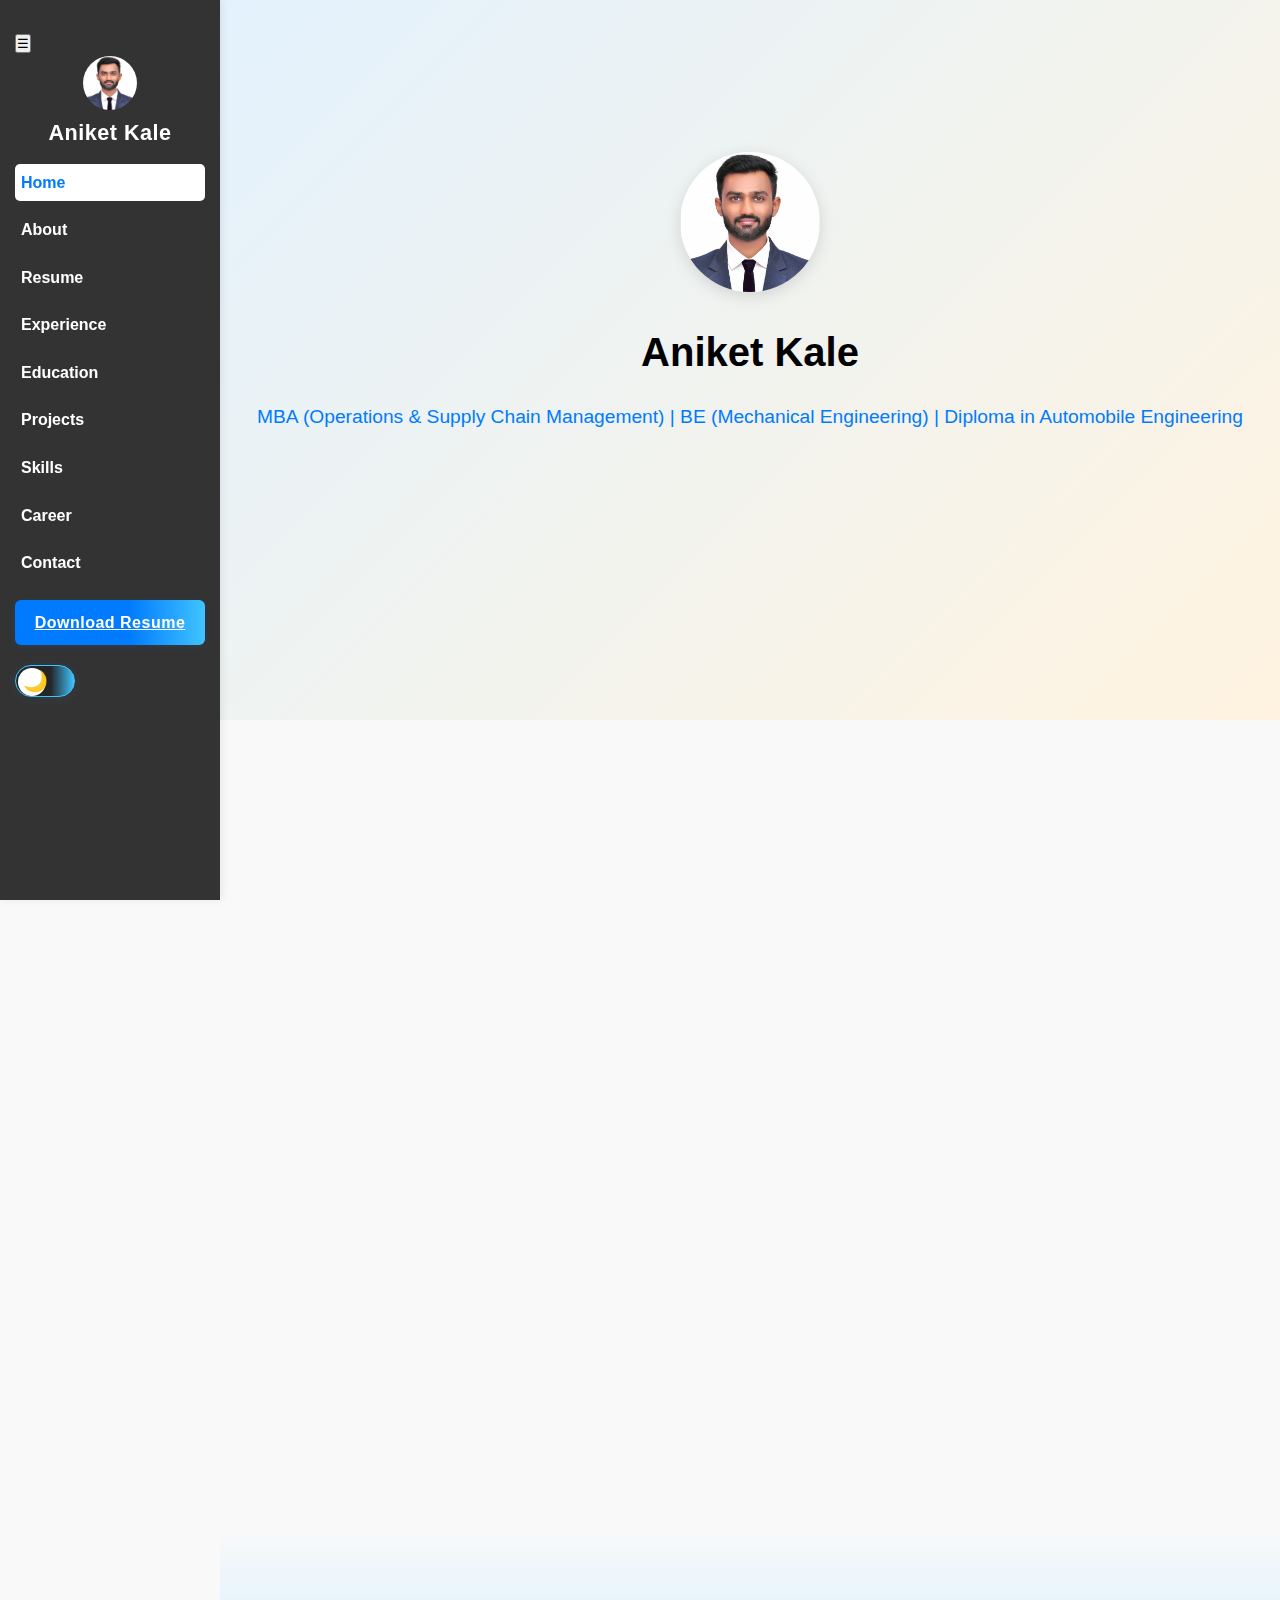
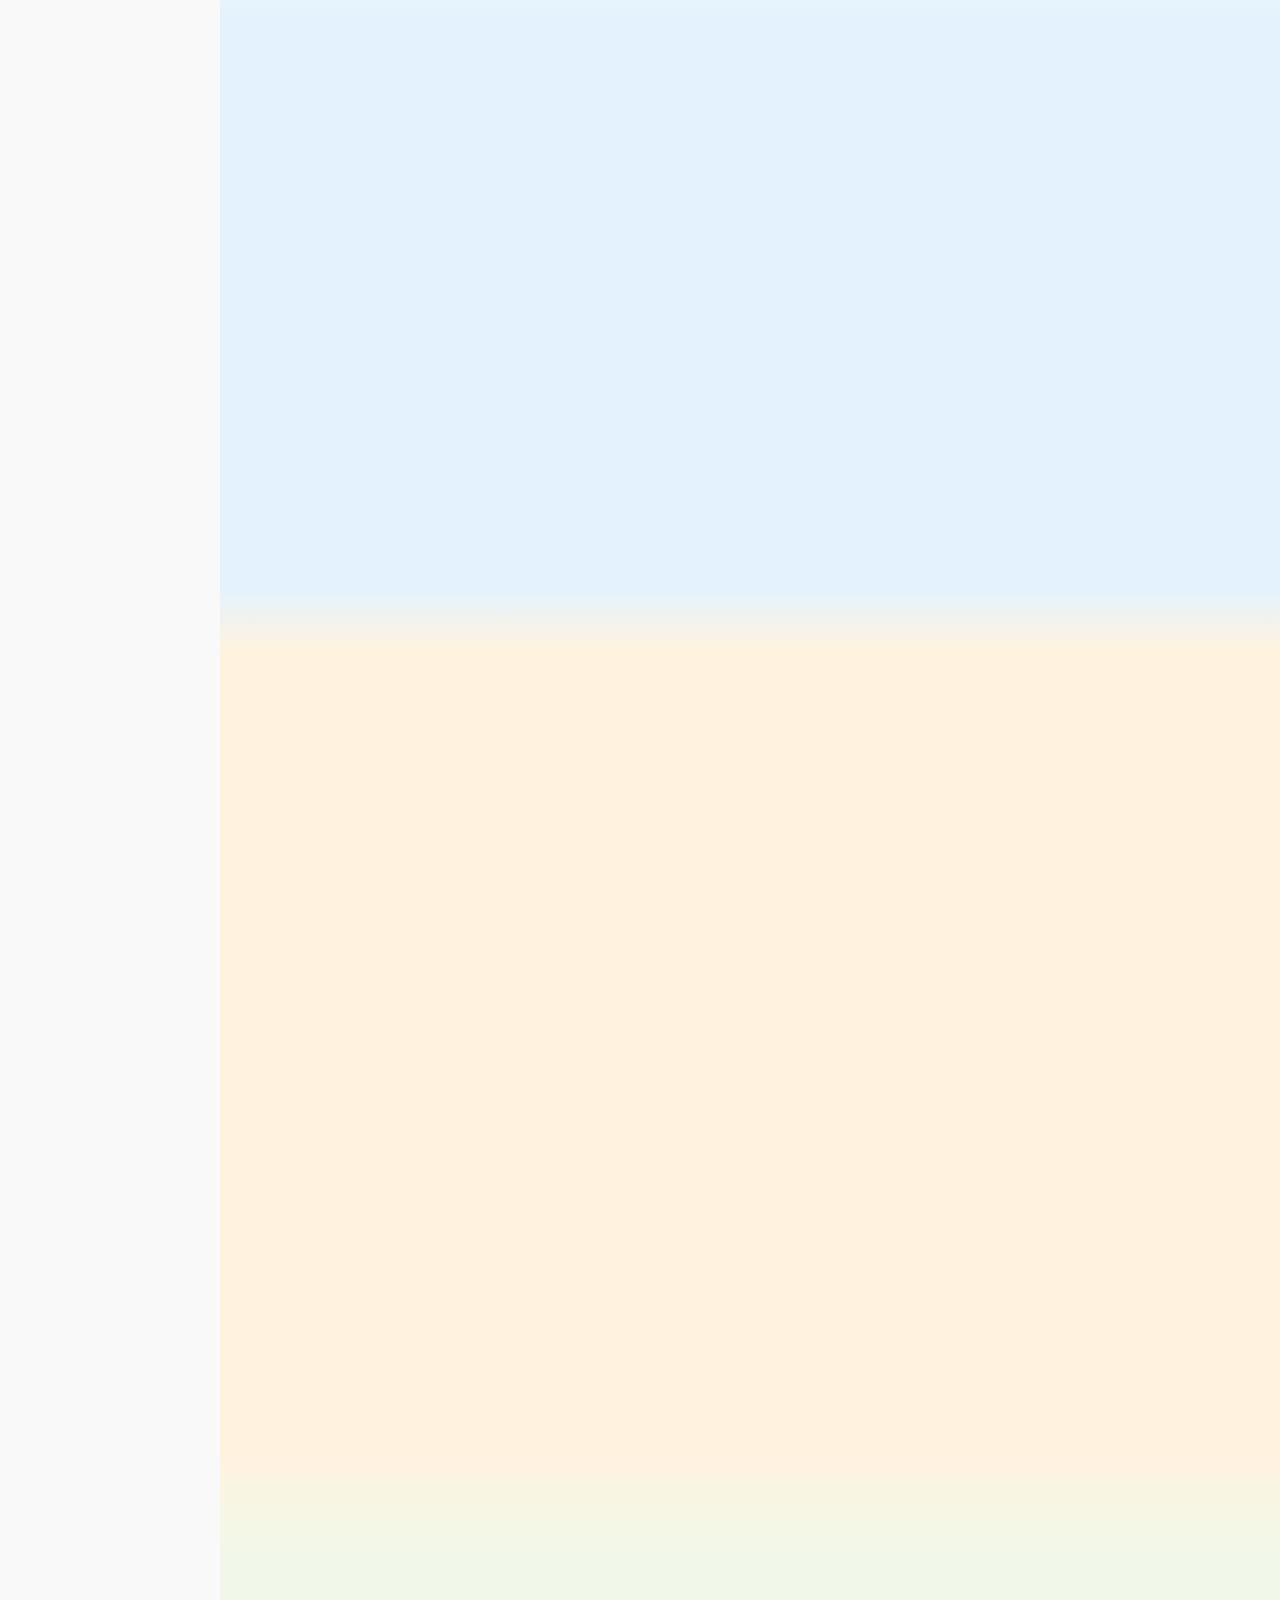
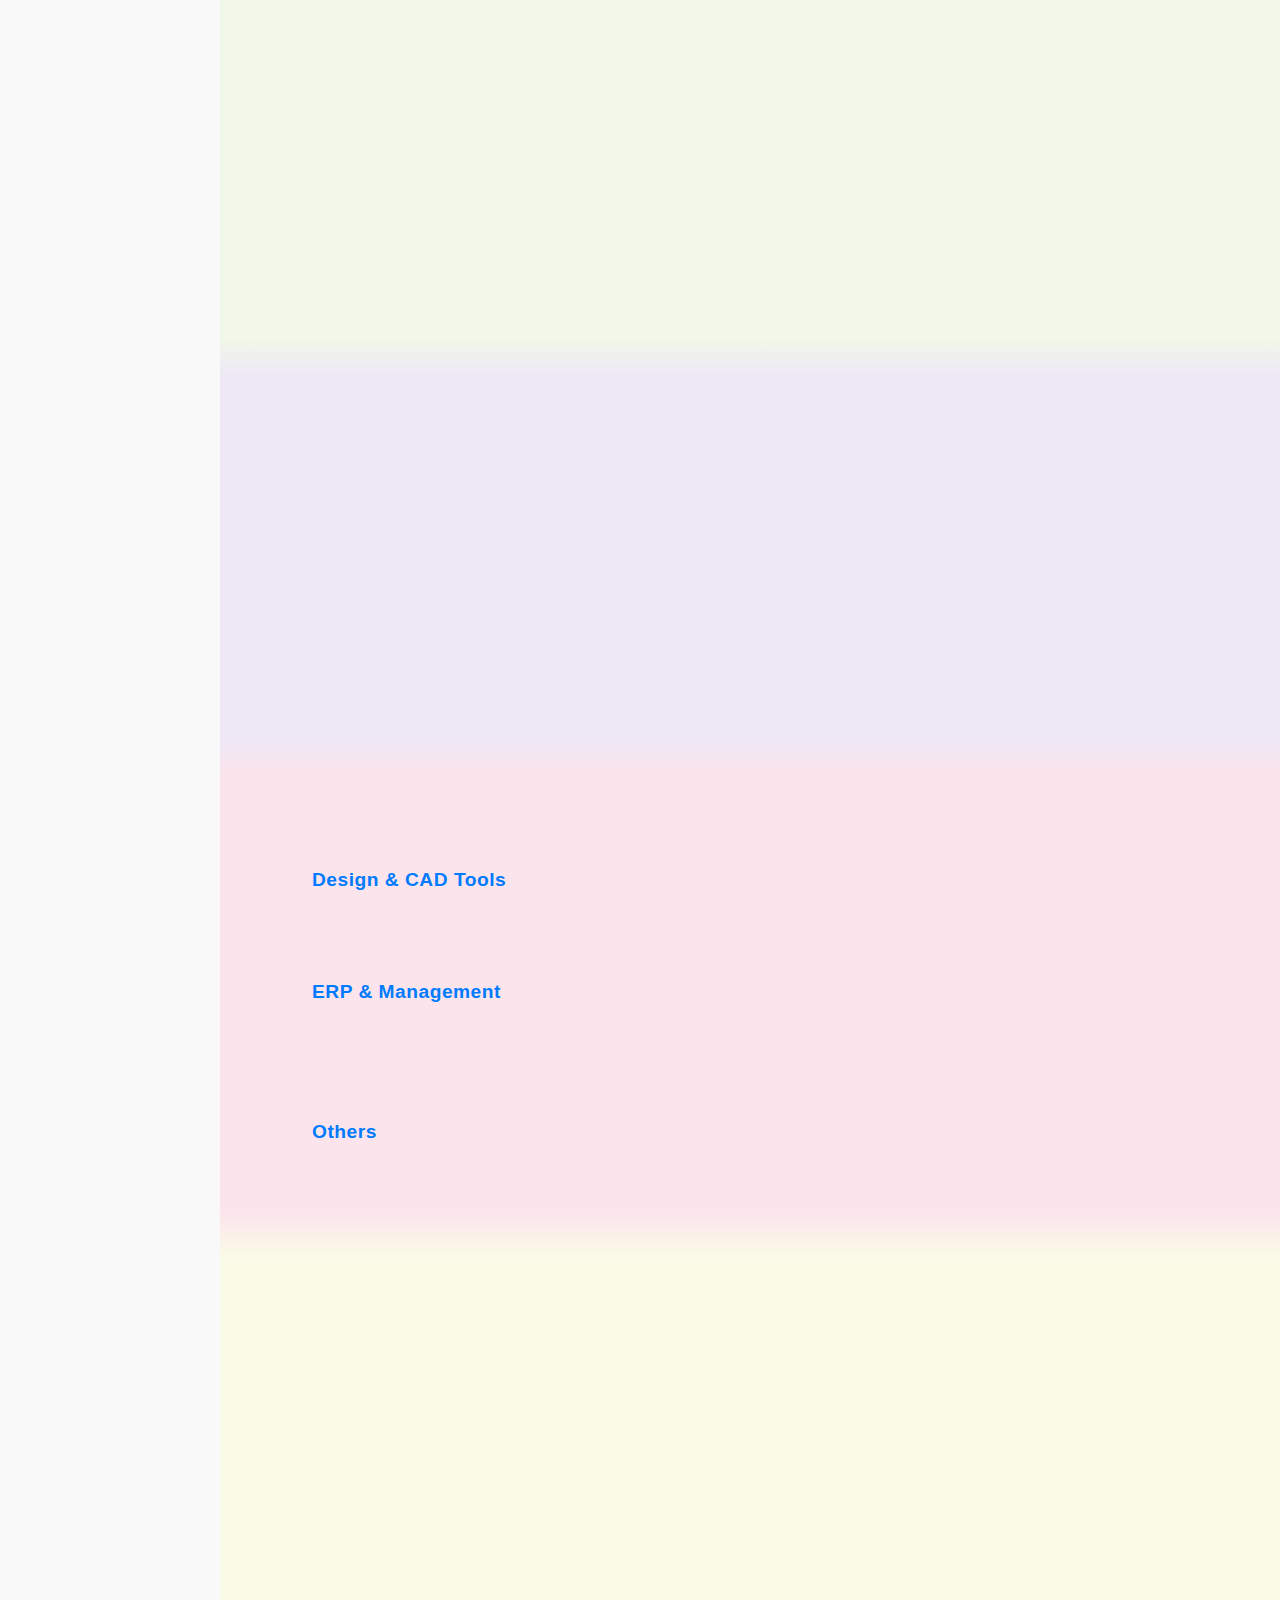
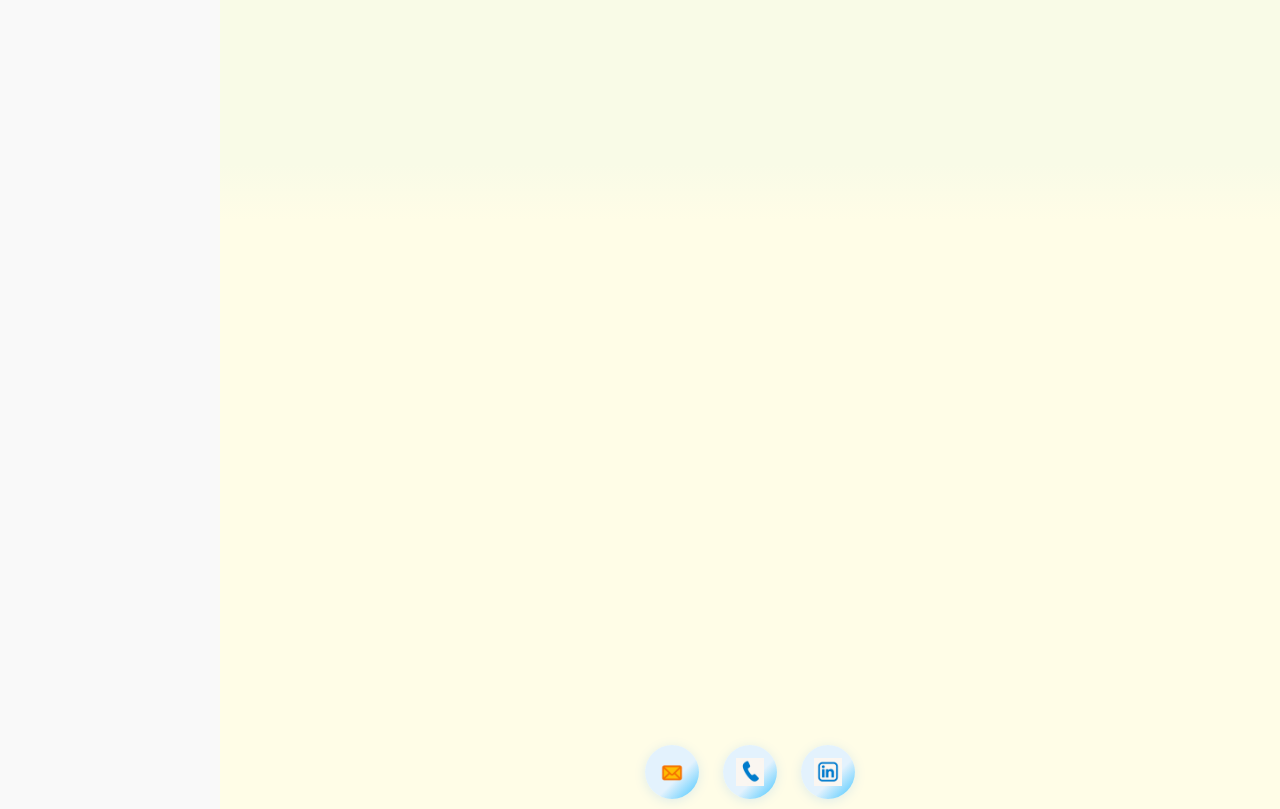
<file: My Portfolio/index.html>
<!DOCTYPE html>
<html lang="en">
<head>
    <meta charset="UTF-8">
    <meta name="viewport" content="width=device-width, initial-scale=1.0">
    <meta name="description" content="Portfolio of Aniket Kale, a Mechanical Engineer specializing in SAP MM and Operations Management.">
    <meta name="keywords" content="Aniket Kale, SAP MM, Portfolio, Mechanical Engineer, MBA Operations">
    <meta name="author" content="Aniket Kale">
    <title>Aniket Kale - Portfolio</title>
    <link rel="icon" href="favicon.ico" type="image/x-icon">
    <link rel="stylesheet" href="style.css">
</head>
<body>

<!-- Sidebar Navbar -->
<nav class="navbar" id="sidebar">
    <button id="navbar-toggle" aria-label="Toggle sidebar">&#9776;</button>
    <div class="navbar-brand">
        <!-- Remove the logo.svg image below -->
        <!-- <img src="files/logo.svg" alt="Logo" class="navbar-logo" style="width:38px;height:38px;margin-bottom:10px;"> -->
        <img src="files/passport size pic.jpg" alt="Aniket Kale Profile" class="navbar-profile-pic">
        <span class="logo">Aniket Kale</span>
    </div>
    <ul class="nav-links">
        <li><a href="#home" data-short="🏠" title="Home"><span>Home</span></a></li>
        <li><a href="#about" data-short="👤" title="About"><span>About</span></a></li>
        <li><a href="#resume" data-short="📄" title="Resume"><span>Resume</span></a></li>
        <li><a href="#experience" data-short="💼" title="Experience"><span>Experience</span></a></li>
        <li><a href="#education" data-short="🎓" title="Education"><span>Education</span></a></li>
        <li><a href="#projects" data-short="🛠" title="Projects"><span>Projects</span></a></li>
        <li><a href="#skills" data-short="⭐" title="Skills"><span>Skills</span></a></li>
        <li><a href="#career" data-short="🚀" title="Career"><span>Career</span></a></li>
        <li><a href="#contact" data-short="✉️" title="Contact"><span>Contact</span></a></li>
    </ul>
    <div class="header-actions">
        <a href="files/Aniket-Kale-Resume.pdf" download class="btn btn-header" id="resume-header-btn">Download Resume</a>
        <button id="theme-toggle" class="btn btn-header" aria-label="Toggle dark mode"><span>Toggle Dark Mode</span></button>
    </div>
</nav>
<button id="navbar-expand" aria-label="Expand sidebar" style="display:none;position:fixed;top:98.9px;left:8px;z-index:1101;background:#007bff;color:#fff;border:none;border-radius:50%;width:36px;height:36px;cursor:pointer;box-shadow:0 2px 8px rgba(0,123,255,0.10);">
    &#8594;
</button>

<!-- Home/Landing Section -->
<section id="home" class="section home-section active">
  <div class="home-content fade-in">
    <img src="files/passport size pic.jpg" alt="Aniket Kale Profile" class="home-profile-pic">
    <h1 class="home-title">Aniket Kale</h1>
    <p class="home-tagline">MBA (Operations & Supply Chain Management) | BE (Mechanical Engineering) | Diploma in Automobile Engineering</p>
    <ul class="home-highlights">
      <li>CAD Design & Product Development</li>
      <li>R&D and New Product Development for Mechanical Components</li>
      <li>Process Optimization & Manufacturing Improvement</li>
      <li>Prototype Development, 3D Modeling & Technical Documentation</li>
      <li>SAP MM Process Handling in Material Management</li>
    </ul>
  </div>
  <div id="sky-effect"></div>
</section>

<section id="about" class="section">
    <div class="about-container">
        <div class="about-card fade-in">
            <div class="about-photo">
                <img src="files/passport size pic.jpg" alt="Aniket Kale's Profile Photo" />
            </div>
            <div class="about-text">
                <h2>About Me</h2>
                <p>
                    Hi, I'm <strong>Aniket Kale</strong>, a Mechanical Engineer with expertise in design,
                    manufacturing, and operations, holding an MBA in Operations and Supply Chain Management.
                    Proficient in CAD design tools with a strong background in mechanical product development,
                    material management, and innovative project execution. Currently working at Kesseböhmer Furniture Fittings India Pvt. Ltd., 
                    committed to driving process improvements, enhancing product designs, and delivering efficient, 
                    practical engineering solutions in dynamic manufacturing environments.
                </p>
            </div>
        </div>
    </div>
</section>

<section id="resume" class="section">
    <div class="container">
        <h2 class="fade-in">My Resume</h2>
        <div class="resume-card fade-in">
            <p>Download my resume to explore my skills, experience, and achievements in detail.</p>
            <a href="files/Aniket-Kale-Resume.pdf" download class="btn">Download Resume</a>
        </div>
    </div>
</section>

<section id="experience" class="section">
    <div class="container">
        <h2 class="fade-in" style="text-align: center; margin-bottom: 40px;">Experience</h2>
        <div class="experience-grid">
            <div class="experience-card fade-in">
                <i class="fas fa-briefcase" style="font-size: 2rem; color: #007bff; margin-bottom: 10px;"></i>
                <h3>Internship at Anyaccess Technologies India Pvt. Ltd.</h3>
                <p>
                    <strong>Duration:</strong> October 2024 - November 2024<br>
                    <strong>Focus:</strong> SAP Material Management<br>
                    <strong>Key Highlights:</strong>
                </p>
                <ul>
                    <li>Procurement cycles</li>
                    <li>Inventory management</li>
                    <li>System implementation</li>
                </ul>
            </div>
        </div>
    </div>
</section>

<section id="education" class="section">
    <div class="container">
        <h2 class="fade-in" style="text-align: center; margin-bottom: 40px;">Education</h2>
        <div class="education-grid">
            <div class="education-card fade-in">
                <div class="edu-header">
                  <img src="files/SPPU.png" alt="SPPU Logo" class="edu-logo" style="width:60px;height:auto;">
                  <h3 class="highlight">MBA in Operations and Supply Chain Management</h3>
                </div>
                <p class="small-text">Post Graduation from SPPU in 2025</p>
                <ul class="edu-projects">
                  <li>Academic Project: Inventory Optimization in Manufacturing</li>
                </ul>
            </div>
            <div class="education-card fade-in">
                <div class="edu-header">
                  <img src="files/SPPU.png" alt="SPPU Logo" class="edu-logo" style="width:60px;height:auto;">
                  <h3 class="highlight">Bachelor's in Mechanical Engineering</h3>
                </div>
                <p class="small-text">Graduated from SPPU in 2024 with a CGPA of 7.36</p>
                <ul class="edu-projects">
                  <li>Academic Project: Component Error Detection Using Image Processing</li>
                </ul>
            </div>
            <div class="education-card fade-in">
                <div class="edu-header">
                  <img src="files/MSBTE.png" alt="MSBTE Logo" class="edu-logo" style="width:60px;height:auto;">
                  <h3 class="highlight">Diploma in Automobile Engineering</h3>
                </div>
                <p class="small-text">Completed in 2021 with 92.81%</p>
                <ul class="edu-projects">
                  <li>Academic Project: Button Operated Gear Shifting Mechanism</li>
                </ul>
            </div>
        </div>
    </div>
</section>

<section id="projects" class="section">
    <div class="container">
        <h2 class="fade-in">Projects</h2>
        <div class="projects-grid">
            <div class="project-card fade-in">
                <h3>Component Error Detection Using Image Processing</h3>
                <p>Developed a system to detect errors in components through image processing techniques, ensuring quality control and accuracy in manufacturing processes.</p>
                <a href="#" class="btn">View Details</a>
            </div>
            <div class="project-card fade-in">
                <h3>Button Operated Gear Shifting Mechanism</h3>
                <p>Developed a gear-shifting mechanism controlled by buttons to enable smoother and more efficient gear changes.</p>
                <a href="#" class="btn">View Details</a>
            </div>
        </div>
    </div>
</section>

<section id="skills" class="section">
  <div class="skills-section-container">
    <h2 class="fade-in">Skills</h2>
    <div class="skills-category">
      <h3>Design & CAD Tools</h3>
      <div class="skills-grid">
        <div class="skill-card fade-in">
          <span>SAP MM</span>
          <div class="progress-bar"><div class="progress" style="width: 90%;"></div></div>
        </div>
        <div class="skill-card fade-in">
          <span>Solidworks</span>
          <div class="progress-bar"><div class="progress" style="width: 85%;"></div></div>
        </div>
        <div class="skill-card fade-in">
          <span>CATIA</span>
          <div class="progress-bar"><div class="progress" style="width: 80%;"></div></div>
        </div>
        <div class="skill-card fade-in">
          <span>Autocad</span>
          <div class="progress-bar"><div class="progress" style="width: 75%;"></div></div>
        </div>
        <div class="skill-card fade-in">
          <span>Mastercam</span>
          <div class="progress-bar"><div class="progress" style="width: 75%;"></div></div>
        </div>
        <div class="skill-card fade-in">
          <span>ANSYS</span>
          <div class="progress-bar"><div class="progress" style="width: 75%;"></div></div>
        </div>
      </div>
    </div>
    <div class="skills-category">
      <h3>ERP & Management</h3>
      <div class="skills-grid">
        <div class="skill-card fade-in">
          <span>Material Management</span>
          <div class="progress-bar"><div class="progress" style="width: 85%;"></div></div>
        </div>
        <div class="skill-card fade-in">
          <span>Operations Management</span>
          <div class="progress-bar"><div class="progress" style="width: 80%;"></div></div>
        </div>
      </div>
    </div>
    <div class="skills-category">
      <h3>Others</h3>
      <div class="skills-grid">
        <div class="skill-card fade-in">
          <span>Process Optimization</span>
          <div class="progress-bar"><div class="progress" style="width: 80%;"></div></div>
        </div>
      </div>
    </div>
  </div>
</section>

<section id="career" class="section">
    <div class="container">
        <h2 class="fade-in">Career</h2>
        <div class="career-grid">
            <div class="career-card fade-in">
                <img src="files/kessebohmer-logo.png" alt="Kesseböhmer Furniture Fittings Logo" class="company-logo">
                <h3>Kesseböhmer Furniture Fittings India Pvt. Ltd.</h3>
                <p>
                    <strong>Designation:</strong> Design & Development Engineer<br>
                    <strong>Duration:</strong> March 2025 - Present<br>
                    <strong>Responsibilities:</strong>
                </p>
                <ul>
                    <li>CAD design and development of mechanical products.</li>
                    <li>Process optimization and workflow improvement.</li>
                    <li>Delivering innovative and efficient engineering solutions.</li>
                </ul>
            </div>
        </div>
    </div>
</section>

<section id="contact" class="section">
    <div class="container">
        <h2 class="fade-in">Contact Me</h2>
        <form id="contact-form" class="fade-in contact-form">
            <div class="form-group">
                <input type="text" id="name" name="name" required>
                <label for="name">Your Name</label>
            </div>
            <div class="form-group">
                <input type="email" id="email" name="email" required>
                <label for="email">Your Email</label>
            </div>
            <div class="form-group">
                <textarea id="message" name="message" required></textarea>
                <label for="message">Your Message</label>
            </div>
            <button type="submit" class="btn">Send</button>
        </form>
        <div class="contact-icons">
          <a href="mailto:theaniketkale@gmail.com?subject=Contact%20from%20Portfolio" class="contact-link" title="Email">
            <img src="files/mail.png" alt="Email">
          </a>
          <a href="https://wa.me/917040426001" class="contact-link" title="WhatsApp" target="_blank">
            <img src="files/phone.png" alt="Phone">
          </a>
          <a href="https://www.linkedin.com/in/theaniketkale" class="contact-link" title="LinkedIn" target="_blank">
            <img src="files/linkedin.png" alt="LinkedIn">
          </a>
        </div>
    </div>
</section>

<script src="style.js"></script>
<script src="script.js"></script>
</body>
</html>
</file>
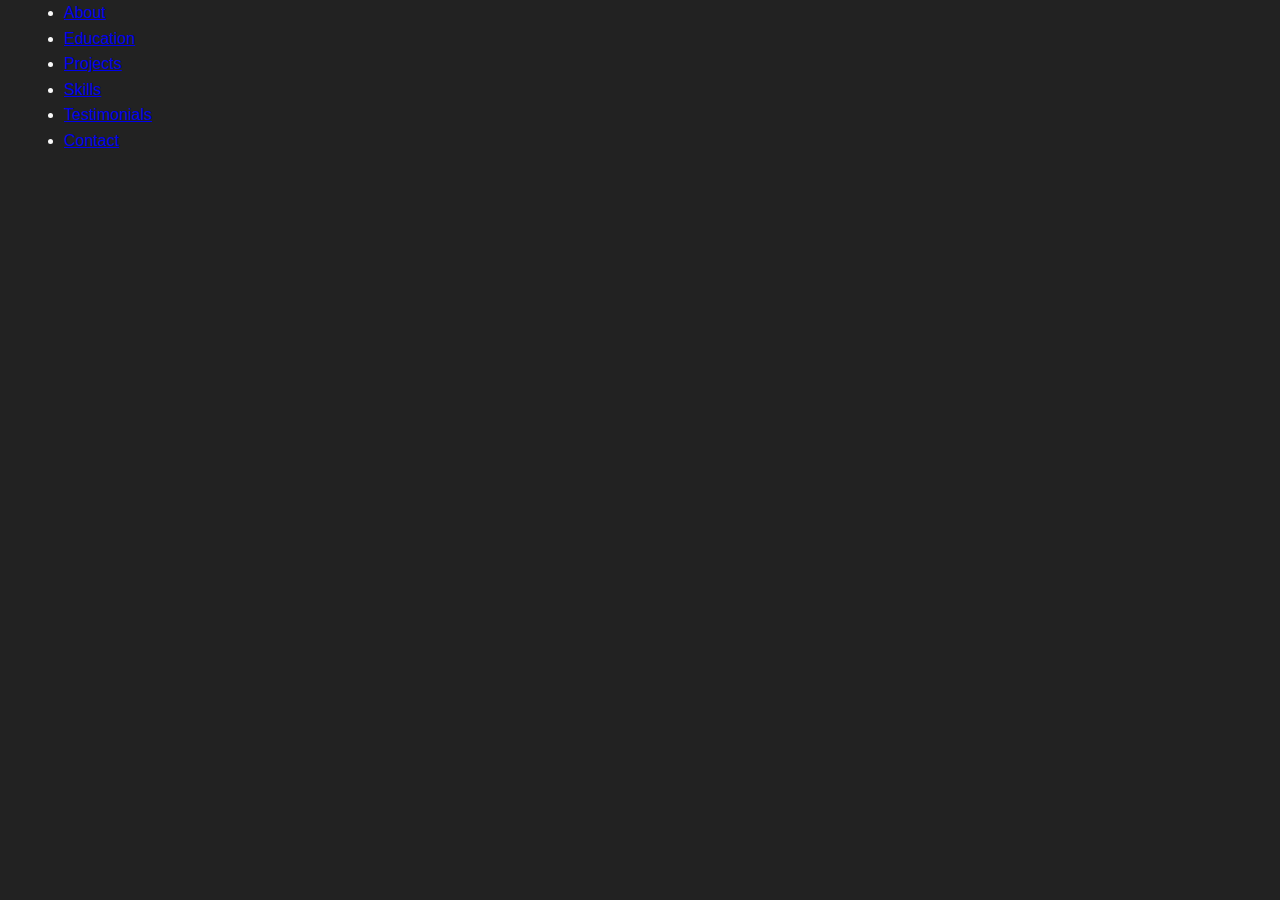
<file: My Portfolio/web-project/index.html>
<!DOCTYPE html>
<html lang="en">
<head>
  <meta charset="UTF-8">
  <meta name="viewport" content="width=device-width, initial-scale=1.0">
  <link rel="stylesheet" href="style.css">
  <title>Web Project</title>
</head>
<body class="dark">
  <header>
    <div class="container">
      <nav class="navbar">
        <ul class="nav-links">
          <li><a href="#about">About</a></li>
          <li><a href="#education">Education</a></li>
          <li><a href="#projects">Projects</a></li>
          <li><a href="#skills">Skills</a></li>
          <li><a href="#testimonials">Testimonials</a></li>
          <li><a href="#contact">Contact</a></li>
        </ul>
      </nav>
    </div>
  </header>

  <section id="about" class="section">
    <!-- About content -->
  </section>

  <section id="education" class="section">
    <!-- Education content -->
  </section>

  <section id="projects" class="section">
    <!-- Projects content -->
  </section>

  <section id="skills" class="section">
    <!-- Skills content -->
  </section>

  <section id="testimonials" class="section">
    <!-- Testimonials content -->
  </section>

  <section id="contact" class="section">
    <!-- Contact content -->
  </section>

  <!-- Dark Mode Toggle -->
  <div id="theme-toggle" style="position: fixed; top: 20px; right: 20px;">
    <button id="dark-mode-btn" class="btn">
      <span id="icon" class="moon-icon">🌙</span>
    </button>
  </div>

  <script src="script.js"></script>
</body>
</html>
</file>
<file: My Portfolio/style.css>
/* General Styles */
* {
  margin: 0;
  padding: 0;
  box-sizing: border-box;
}

body {
  font-family: 'Poppins', sans-serif;
  line-height: 1.6;
  transition: background-color 1s, color 1s;
  padding-top: 0;
  padding-left: 220px;
  background: #f9f9f9;
}

body.dark-mode {
  background: #181a1b;
  color: #f1f1f1;
}

.container {
  margin-left: 0;
  width: 90%;
  max-width: 1200px;
}

section {
  padding: 40px 0 40px 0;
  width: 100%;
  min-height: 70vh;
  scroll-margin-top: 70px; /* Tighter for navbar height */
}

/* Section fade-in animation */
@keyframes fadeInSection {
  from { opacity: 0; transform: translateY(40px);}
  to   { opacity: 1; transform: translateY(0);}
}

/* Animation for home-highlights lines */
@keyframes fadeInUpLine {
  from { opacity: 0; transform: translateY(24px);}
  to   { opacity: 1; transform: translateY(0);}
}

/* Card hover animation */
@keyframes boxBounceGlow {
  0% { transform: scale(1) translateY(0); box-shadow: 0 4px 15px rgba(0,0,0,0.18);}
  40% { transform: scale(1.08) translateY(-10px) rotate(-1deg); box-shadow: 0 12px 32px 0 rgba(0,0,0,0.32);}
  70% { transform: scale(0.98) translateY(2px) rotate(1deg); box-shadow: 0 8px 24px 0 rgba(0,0,0,0.22);}
  100% { transform: scale(1.02) translateY(-2px); box-shadow: 0 8px 24px 0 rgba(0,0,0,0.28);}
}

/* Section backgrounds with solid color fading to next section color at the bottom */
#about {
  background: linear-gradient(to bottom, #f9f9f9 90%, #e3f2fd 100%);
}
#resume {
  background: linear-gradient(to bottom, #e3f2fd 90%, #fff3e0 100%);
}
#experience {
  background: linear-gradient(to bottom, #fff3e0 90%, #f1f8e9 100%);
}
#education {
  background: linear-gradient(to bottom, #f1f8e9 90%, #ede7f6 100%);
}
#projects {
  background: linear-gradient(to bottom, #ede7f6 90%, #fce4ec 100%);
}
#skills {
  background: linear-gradient(to bottom, #fce4ec 90%, #f9fbe7 100%);
}
#career {
  background: linear-gradient(to bottom, #f9fbe7 90%, #fffde7 100%);
}
#contact {
  background: #fffde7;
}

/* Navbar as vertical sidebar - restore width */
.navbar {
  flex-direction: column;
  align-items: flex-start;
  justify-content: flex-start;
  width: 220px;
  min-width: unset;
  padding: 30px 15px 20px 15px;
  height: 100vh;
  position: fixed;
  top: 0;
  left: 0;
  box-shadow: 2px 0 8px rgba(0,0,0,0.08);
  z-index: 1000;
  background: #333333;
}

body.dark-mode .navbar {
  background: #23272a;
}

.navbar-brand {
  display: flex;
  flex-direction: column;
  align-items: center;
  width: 100%;
  margin-bottom: 18px;
}
.logo {
  margin-left: 0;
  font-size: 1.35rem;
  font-family: 'Montserrat', sans-serif;
  font-weight: 700;
  color: white;
  letter-spacing: 0.5px;
  margin-bottom: 0;
  line-height: 1.2;
}

/* Remove logo styles if not used anymore */
.navbar-logo {
  display: none !important;
}

/* Navbar profile pic */
.navbar-profile-pic {
  width: 54px;
  height: 54px;
  border-radius: 50%;
  object-fit: cover;
  margin-right: 0;
  margin-bottom: 10px;
}

/* Nav links - reduce gap, font, and padding */
.nav-links {
  list-style: none;
  display: flex;
  flex-direction: column;
  gap: 10px;
  align-items: flex-start;
  width: 100%;
  margin-bottom: 18px;
}

.nav-links li {
  width: 100%;
}

.nav-links a {
  text-decoration: none;
  color: white;
  font-family: 'Montserrat', sans-serif;
  font-weight: 600;
  transition: color 1s ease;
  width: 100%;
  padding: 6px 0 6px 6px;
  border-radius: 5px;
  display: block;
}

body.dark-mode .nav-links a {
  color: #f1f1f1;
}

.nav-links a:hover {
  color: #007bff;
  background: #222;
}

body.dark-mode .nav-links a:hover {
  color: #ffd700;
  background: #181a1b;
}

/* Active tab styles */
.nav-links a.active {
  background: #fff;
  color: #007bff;
}
body.dark-mode .nav-links a.active {
  background: #23272a;
  color: #ffd700;
}

/* Header actions - reduce button size and gap */
.header-actions {
  display: flex;
  flex-direction: column;
  gap: 8px;
  width: 100%;
  align-items: stretch;
}
.btn-header {
  padding: 10px 0;
  font-size: 1rem;
  border-radius: 6px;
  background: linear-gradient(90deg, #007bff 60%, #40c4ff 100%);
  color: #fff;
  border: none;
  margin-bottom: 8px;
  width: 100%;
  text-align: center;
  font-weight: 600;
  letter-spacing: 0.5px;
  box-shadow: 0 2px 8px rgba(0,123,255,0.10);
  transition: background 0.3s, color 0.3s, box-shadow 0.3s, transform 0.18s;
  outline: none;
  cursor: pointer;
}
.btn-header:last-child {
  margin-bottom: 0;
}

/* Real-life toggle button style for dark mode */
#theme-toggle.btn-header {
  background: #23272a;
  color: #40c4ff;
  border: none;
  border-radius: 24px;
  width: 60px;
  height: 32px;
  padding: 0;
  margin: 10px 0 0 0;
  position: relative;
  font-size: 0;
  box-shadow: 0 2px 8px rgba(64,196,255,0.10);
  transition: background 0.3s;
  outline: none;
  cursor: pointer;
  display: flex;
  align-items: center;
  justify-content: flex-start;
}

#theme-toggle.btn-header::before {
  content: '';
  display: block;
  width: 28px;
  height: 28px;
  background: #fff;
  border-radius: 50%;
  position: absolute;
  left: 2px;
  top: 2px;
  box-shadow: 0 1px 4px rgba(0,0,0,0.10);
  transition: left 0.25s, background 0.25s;
}

#theme-toggle.btn-header::after {
  content: '🌙';
  position: absolute;
  left: 6px;
  top: 50%;
  transform: translateY(-50%);
  font-size: 1.25rem;
  color: #23272a;
  transition: left 0.25s, color 0.25s, opacity 0.2s;
  opacity: 1;
  pointer-events: none;
  width: 28px;
  height: 28px;
  display: flex;
  align-items: center;
  justify-content: center;
}

body.dark-mode #theme-toggle.btn-header {
  background: #40c4ff;
  justify-content: flex-end;
}

body.dark-mode #theme-toggle.btn-header::before {
  left: 30px;
  background: #23272a;
}

body.dark-mode #theme-toggle.btn-header::after {
  content: '☀️';
  left: 34px;
  color: #40c4ff;
  /* Center sun icon vertically */
  top: 50%;
  transform: translateY(-50%);
  width: 28px;
  height: 28px;
  display: flex;
  align-items: center;
  justify-content: center;
}

/* Hide text inside the button for accessibility only */
#theme-toggle.btn-header span {
  position: absolute;
  left: -9999px;
}

/* Special style for dark mode toggle button */
#theme-toggle.btn-header {
  background: linear-gradient(90deg, #23272a 60%, #40c4ff 100%);
  color: #40c4ff;
  border: 1.5px solid #40c4ff;
  font-weight: 700;
  letter-spacing: 0.5px;
  box-shadow: 0 2px 12px rgba(64,196,255,0.08);
  margin-top: 4px;
}

#theme-toggle.btn-header:hover,
#theme-toggle.btn-header:focus {
  background: #40c4ff;
  color: #23272a;
  border-color: #23272a;
  box-shadow: 0 4px 18px rgba(64,196,255,0.18);
  transform: scale(1.04);
}

.btn-header:hover, .btn-header:focus {
  background: linear-gradient(90deg, #0056b3 60%, #40c4ff 100%);
  color: #fff;
  box-shadow: 0 4px 16px rgba(0,123,255,0.15);
  transform: scale(1.04);
}

/* Dark mode: invert theme-toggle button for contrast */
body.dark-mode #theme-toggle.btn-header {
  background: linear-gradient(90deg, #40c4ff 60%, #23272a 100%);
  color: #23272a;
  border-color: #40c4ff;
}
body.dark-mode #theme-toggle.btn-header:hover,
body.dark-mode #theme-toggle.btn-header:focus {
  background: #23272a;
  color: #40c4ff;
  border-color: #40c4ff;
}

/* Home/Landing */
.home-section {
  display: flex;
  align-items: center;
  justify-content: center;
  min-height: 80vh;
  background: linear-gradient(135deg, #e3f2fd 0%, #fff3e0 100%);
  text-align: center;
  padding-top: 100px;
}
.home-content {
  display: flex;
  flex-direction: column;
  align-items: center;
  gap: 18px;
  position: relative;
  z-index: 2; /* Above the sky effect */
}
.home-profile-pic {
  width: 140px;
  height: 140px;
  border-radius: 50%;
  object-fit: cover;
  box-shadow: 0 4px 16px rgba(0,0,0,0.12);
  margin-bottom: 10px;
  position: relative;
  z-index: 3; /* Above the moon */
}
.home-title {
  font-size: 2.5rem;
  font-weight: 700;
  margin-bottom: 0;
}
.home-tagline {
  font-size: 1.2rem;
  color: #007bff;
  margin-bottom: 0;
}
.home-highlights {
  list-style: none;
  padding: 0;
  margin: 0;
  color: #333;
  font-size: 1.1rem;
}
.home-highlights li {
  margin: 6px 0;
  position: relative;
  padding-left: 18px;
  opacity: 0;
  animation: fadeInUpLine 0.7s forwards;
}
.home-highlights li::before {
  content: "•";
  color: #007bff;
  position: absolute;
  left: 0;
}

.home-highlights li:nth-child(1) { animation-delay: 0.2s; }
.home-highlights li:nth-child(2) { animation-delay: 0.4s; }
.home-highlights li:nth-child(3) { animation-delay: 0.6s; }
.home-highlights li:nth-child(4) { animation-delay: 0.8s; }
.home-highlights li:nth-child(5) { animation-delay: 1.0s; }

/* Remove bullets from home-highlights on the first (home) page */
.home-highlights li::before {
  content: "";
}

/* About Section */
#about {
  display: flex;
  align-items: center;
  justify-content: center;
  padding: 60px 20px;
  min-height: 100vh;
}

.about-container {
  display: flex;
  align-items: center;
  justify-content: center;
  max-width: 1200px;
  width: 100%;
}

.about-card {
  display: flex;
  align-items: center;
  gap: 30px;
  background: #ffffff;
  padding: 30px;
  border-radius: 15px;
  box-shadow: 0 4px 15px rgba(0, 0, 0, 0.1);
  transition: transform 0.3s, box-shadow 0.3s;
  max-width: 900px;
  width: 100%;
}

body.dark-mode .about-card {
  background: #23272a;
  color: #f1f1f1;
  box-shadow: 0 4px 15px rgba(255,255,255,1);
}

.about-card:hover {
  transform: translateY(-10px);
  box-shadow: 0 8px 20px rgba(0, 0, 0, 0.2);
}

/* Responsive: Stack about-card vertically on small screens */
@media (max-width: 700px) {
  .about-card {
    flex-direction: column;
    align-items: center;
    gap: 18px;
    padding: 18px;
  }
  .about-photo img {
    margin: 0 auto;
    width: 120px;
    height: 130px;
    display: block;
  }
  .about-text {
    text-align: center;
    padding: 0;
  }
}

.about-photo img {
  width: 150px;
  height: 160px;
  border-radius: 15px;
  object-fit: cover;
  box-shadow: 0 4px 10px rgba(0, 0, 0, 0.2);
}

.about-text {
  text-align: justify;
  line-height: 1.6;
  color: #555;
}

.about-text h2 {
  font-size: 1.8rem;
  font-weight: bold;
  margin-bottom: 15px;
  color: #333;
}

.about-text p {
  font-size: 1rem;
  line-height: 1.8;
  color: #666;
}

/* Section Titles */
section h2 {
  font-size: 2rem;
  font-family: 'Montserrat', sans-serif;
  font-weight: 600;
  text-align: center;
  margin-bottom: 20px;
  color: inherit;
}

/* Experience Section */
#experience {
  display: block;
  padding: 60px 0;
  min-height: 100vh;
}

#experience .experience-grid {
  display: grid;
  grid-template-columns: repeat(auto-fit, minmax(300px, 1fr));
  gap: 20px;
  justify-items: center;
  max-width: 1200px;
  width: 100%;
  margin: 0 auto;
}

#experience .experience-card {
  background: #ffffff;
  padding: 20px 30px;
  border-radius: 15px;
  box-shadow: 0 4px 10px rgba(0, 0, 0, 0.1);
  transition: transform 0.3s ease, box-shadow 0.3s ease;
  text-align: center;
  max-width: 400px;
}

body.dark-mode .experience-card {
  background: #23272a;
  color: #f1f1f1;
  box-shadow: 0 4px 15px rgba(255,255,255,1);
}

#experience .experience-card:hover {
  transform: translateY(-10px);
  box-shadow: 0 8px 20px rgba(0, 0, 0, 0.2);
}

#experience .experience-card h3 {
  font-size: 1.6rem;
  color: #333;
  margin-bottom: 15px;
}

#experience .experience-card p {
  font-size: 1rem;
  line-height: 1.6;
  color: #555;
}

#experience .experience-card ul {
  text-align: left;
  padding-left: 20px;
  margin-top: 10px;
}

#experience .experience-card ul li {
  font-size: 0.95rem;
  line-height: 1.5;
  color: #666;
  list-style-type: disc;
}

#experience .experience-card i {
  margin-bottom: 10px;
  color: #007bff;
  font-size: 2rem;
}

/* Education Section */
#education {
  text-align: center;
  display: flex;
  flex-direction: column;
  align-items: center;
  justify-content: center;
  padding: 10px 0 10px 0;
  min-height: 40vh;
}

#education .education-grid {
  display: flex;
  flex-direction: row;
  justify-content: center;
  align-items: stretch;
  gap: 20px;
  max-width: 1200px;
  width: 100%;
}
@media (max-width: 1000px) {
  #education .education-grid {
    flex-direction: column;
    align-items: center;
  }
}

#education .education-card {
  background: #ffffff;
  padding: 16px 18px;
  border-radius: 15px;
  box-shadow: 0 4px 10px rgba(0, 0, 0, 0.1);
  text-align: center;
  transition: transform 0.3s ease, box-shadow 0.3s ease;
  max-width: 340px;
}

body.dark-mode .education-card {
  background: #23272a;
  color: #f1f1f1;
  box-shadow: 0 4px 15px rgba(255,255,255,1);
}

#education .education-card:hover {
  transform: translateY(-10px);
  box-shadow: 0 8px 20px rgba(0, 0, 0, 0.2);
}

#education .education-card h3 {
  font-size: 1.4rem;
  font-weight: bold;
  color: #333;
  margin-bottom: 10px;
}

#education .education-card p {
  font-size: 1rem;
  line-height: 1.6;
  color: #555;
}

/* Skills Section */
#skills {
  display: flex;
  flex-direction: column;
  align-items: center;
  padding: 10px 0 10px 0;
  min-height: 40vh;
}

.skills-section-container {
  display: flex;
  flex-direction: column;
  align-items: center;
  width: 100%;
  max-width: 1200px;
  gap: 8px;
}

.skills-category {
  margin-bottom: 2px;
  width: 100%;
  max-width: 900px;
}

.skills-category h3 {
  font-size: 1.2rem;
  color: #007bff;
  margin-bottom: 4px;
  margin-top: 0;
  font-weight: 700;
  letter-spacing: 0.5px;
  text-align: left;
  padding-left: 12px;
}

.skills-grid {
  display: flex;
  flex-wrap: wrap;
  gap: 6px;
  justify-content: flex-start;
  align-items: stretch;
  background: none;
  padding: 0 8px;
}

.skill-card {
  background: #fff;
  border-radius: 15px;
  box-shadow: 0 4px 12px rgba(0,0,0,0.10);
  padding: 10px 6px 8px 6px;
  min-width: 100px;
  max-width: 140px;
  flex: 1 1 140px;
  display: flex;
  flex-direction: column;
  align-items: flex-start;
  margin-bottom: 0;
  transition: box-shadow 0.3s, transform 0.3s;
  font-size: 0.95rem;
  position: relative;
}

.skill-card:hover {
  box-shadow: 0 8px 24px rgba(0,123,255,0.18);
  transform: translateY(-6px) scale(1.03);
}

body.dark-mode .skill-card {
  background: #23272a;
  color: #f1f1f1;
  box-shadow: 0 4px 15px rgba(255,255,255,0.10);
}

.skill-card span {
  font-weight: 600;
  margin-bottom: 8px;
  font-size: 1.08rem;
  color: #007bff;
}

body.dark-mode .skill-card span {
  color: #40c4ff;
}

.skill-card .progress-bar {
  width: 100%;
  background: #e0e0e0;
  height: 8px;
  border-radius: 5px;
  overflow: hidden;
  margin-top: 6px;
}

.skill-card .progress {
  background: #007bff;
  height: 100%;
  border-radius: 5px;
  transition: width 0.6s;
}

body.dark-mode .skill-card .progress-bar {
  background: #333;
}
body.dark-mode .skill-card .progress {
  background: #40c4ff;
}

/* Responsive for skills cards */
@media (max-width: 900px) {
  .skills-grid {
    gap: 10px;
    justify-content: center;
  }
  .skill-card {
    min-width: 90px;
    max-width: 100%;
    font-size: 0.92rem;
    padding: 7px 4px 6px 4px;
  }
}

@media (max-width: 600px) {
  .skills-section-container {
    padding: 0 4px;
  }
  .skills-category {
    max-width: 100%;
  }
  .skills-grid {
    gap: 3px;
    padding: 0 2px;
  }
  .skill-card {
    min-width: 90px;
    max-width: 100%;
    font-size: 0.92rem;
    padding: 7px 4px 6px 4px;
  }
}

/* Projects Section */
#projects {
  display: flex;
  flex-direction: column;
  align-items: center;
  justify-content: center;
  padding: 10px 0 10px 0;
  min-height: 40vh;
}

.projects-grid {
  display: grid;
  grid-template-columns: repeat(auto-fit, minmax(300px, 1fr));
  gap: 30px;
  justify-items: center;
  max-width: 1200px;
  margin: 0 auto;
}

.project-card {
  position: relative;
  overflow: hidden;
  transition: box-shadow 0.3s, transform 0.3s;
  background: #ffffff;
  padding: 25px;
  border-radius: 15px;
  box-shadow: 0 4px 15px rgba(0, 0, 0, 0.1);
  text-align: center;
  width: 100%;
  max-width: 350px;
  transition: transform 0.3s, box-shadow 0.3s;
}

body.dark-mode .project-card {
  background: #23272a;
  color: #f1f1f1;
  box-shadow: 0 4px 15px rgba(255,255,255,1);
}

.project-card:hover {
  transform: translateY(-10px);
  box-shadow: 0 8px 20px rgba(0, 0, 0, 0.2);
}

.project-card h3 {
  font-size: 1.4rem;
  font-weight: 600;
  color: #333;
  margin-bottom: 15px;
}

.project-card p {
  font-size: 1rem;
  line-height: 1.6;
  color: #555;
  margin-bottom: 20px;
}

.project-card .btn {
  display: inline-block;
  background-color: #007bff;
  color: #ffffff;
  padding: 10px 20px;
  font-size: 1rem;
  text-decoration: none;
  border-radius: 5px;
  transition: background-color 0.3s;
}

body.dark-mode .btn {
  background: #444;
  color: #ffd700;
}

body.dark-mode .btn:hover {
  background: #ffd700;
  color: #23272a;
}

.project-card .btn:hover {
  background-color: #0056b3;
}

/* Resume Section */
#resume {
  display: block;
  padding: 60px 0;
}

.resume-card {
  background: #ffffff;
  padding: 25px 20px;
  border-radius: 15px;
  box-shadow: 0 4px 15px rgba(0, 0, 0, 0.1);
  text-align: center;
  width: 100%;
  max-width: 400px;
  transition: transform 0.3s, box-shadow 0.3s;
  margin: 0 auto;
}

body.dark-mode .resume-card {
  background: #23272a;
  color: #f1f1f1;
  box-shadow: 0 4px 15px rgba(255,255,255,1);
}

.resume-card:hover {
  transform: translateY(-10px);
  box-shadow: 0 8px 20px rgba(0, 0, 0, 0.2);
}

.resume-card p {
  font-size: 1rem;
  line-height: 1.6;
  color: #555;
  margin-bottom: 20px;
}



.resume-card .btn {
  display: inline-block;
  background-color: #007bff;
  color: #ffffff;
  padding: 10px 25px;
  font-size: 1rem;
  font-weight: bold;
  text-decoration: none;
  border-radius: 5px;
  transition: background-color 0.3s ease;
}

.resume-card .btn:hover {
  background-color: #0056b3;
}

/* Career Section */
#career {
  display: flex;
  flex-direction: column;
  align-items: center;
  justify-content: center;
  padding: 10px 0 10px 0;
  min-height: 40vh;
}

#career .career-grid {
  display: flex;
  justify-content: center;
  align-items: center;
  width: 100%;
  min-height: 300px;
  height: 100%;
}

#career .career-card {
  margin: 0 auto;
  padding: 32px 24px;
  border-radius: 16px;
  box-shadow: 0 4px 16px rgba(0,0,0,0.10);
  background: #fff;
  max-width: 500px;
  text-align: left;
  display: flex;
  flex-direction: column;
  align-items: flex-start;
  gap: 12px;
  /* Center vertically */
  justify-content: center;
}

body.dark-mode .career-card {
  background: #23272a;
  color: #f1f1f1;
  box-shadow: 0 4px 15px rgba(255,255,255,1);
}

#career .career-card:hover {
  transform: translateY(-10px);
  box-shadow: 0 8px 20px rgba(0, 0, 0, 0.2);
}

#career .career-card h3 {
  font-size: 1.6rem;
  color: #333;
  margin-bottom: 15px;
}

#career .career-card p {
  font-size: 1rem;
  line-height: 1.6;
  color: #555;
}

#career .career-card ul {
  text-align: left;
  padding-left: 20px;
  margin-top: 10px;
}

#career .career-card ul li {
  font-size: 0.95rem;
  line-height: 1.5;
  color: #666;
  list-style-type: disc;
}
.career-card .company-logo {
  width: 100px;
  height: auto;
  margin-bottom: 15px;
  display: block;
  margin-left: auto;
  margin-right: auto;
  border-radius: 10px;
}

/* Contact Section */
#contact {
  display: flex;
  flex-direction: column;
  align-items: center;
  justify-content: center;
  padding: 10px 0 10px 0;
  min-height: 40vh;
}

#contact .container {
  display: flex;
  flex-direction: column;
  align-items: center;
  justify-content: center;
}

.contact-form {
  background: #fff;
  border-radius: 18px;
  box-shadow: 0 6px 24px rgba(0,0,0,0.13);
  padding: 32px 28px 24px 28px;
  max-width: 420px;
  width: 100%;
  margin: 0 auto 24px auto;
  display: flex;
  flex-direction: column;
  align-items: center;
  gap: 18px;
  position: relative;
  border: 1.5px solid #e3f2fd;
}

body.dark-mode .contact-form {
  background: #23272a;
  color: #f1f1f1;
  border: 1.5px solid #40c4ff;
  box-shadow: 0 4px 15px rgba(64,196,255,0.10);
}

.contact-form .form-group {
  width: 100%;
  position: relative;
  margin-bottom: 18px;
}

.contact-form input,
.contact-form textarea {
  width: 100%;
  padding: 12px 14px;
  border: 1.5px solid #e0e0e0;
  border-radius: 8px;
  font-size: 1rem;
  background: #f9f9f9;
  color: #333;
  outline: none;
  transition: border-color 0.3s, box-shadow 0.3s;
  margin-bottom: 0;
  resize: none;
}

body.dark-mode .contact-form input,
body.dark-mode .contact-form textarea {
  background: #23272a;
  color: #f1f1f1;
  border: 1.5px solid #333;
}

.contact-form input:focus,
.contact-form textarea:focus {
  border-color: #007bff;
  box-shadow: 0 2px 8px rgba(0,123,255,0.08);
}

.contact-form label {
  position: absolute;
  left: 16px;
  top: 10px;
  font-size: 0.98rem;
  color: #888;
  pointer-events: none;
  transition: 0.2s;
  background: transparent;
}

.contact-form input:focus + label,
.contact-form input:not(:placeholder-shown) + label,
.contact-form textarea:focus + label,
.contact-form textarea:not(:placeholder-shown) + label {
  top: -12px;
  left: 10px;
  font-size: 0.85rem;
  color: #007bff;
  background: #fff;
  padding: 0 4px;
}

body.dark-mode .contact-form input:focus + label,
body.dark-mode .contact-form input:not(:placeholder-shown) + label,
body.dark-mode .contact-form textarea:focus + label,
body.dark-mode .contact-form textarea:not(:placeholder-shown) + label {
  background: #23272a;
  color: #40c4ff;
}

.contact-form textarea {
  min-height: 80px;
  max-height: 180px;
}

.contact-form .btn {
  width: 100%;
  padding: 12px 0;
  font-size: 1.08rem;
  border-radius: 8px;
  font-weight: 600;
  background: linear-gradient(90deg, #007bff 60%, #40c4ff 100%);
  color: #fff;
  border: none;
  box-shadow: 0 2px 8px rgba(0,123,255,0.10);
  transition: background 0.3s, color 0.3s, box-shadow 0.3s, transform 0.18s;
  cursor: pointer;
  margin-top: 8px;
}

.contact-form .btn:hover {
  background: linear-gradient(90deg, #0056b3 60%, #40c4ff 100%);
  color: #fff;
  box-shadow: 0 4px 16px rgba(0,123,255,0.15);
  transform: scale(1.04);
}

.contact-icons {
  display: flex;
  gap: 24px;
  justify-content: center;
  align-items: center;
  margin: 24px 0 0 0;
}
.contact-link {
  width: 54px;
  height: 54px;
  border-radius: 50%;
  background: linear-gradient(135deg, #e3f2fd 60%, #40c4ff 100%);
  box-shadow: 0 2px 12px rgba(0,123,255,0.13);
  transition: background 0.25s, box-shadow 0.25s, transform 0.18s;
  font-size: 1.7rem;
  color: #0077b5;
  border: none;
  outline: none;
  text-decoration: none;
  display: flex;
  align-items: center;
  justify-content: center;
  position: relative;
}
.contact-link img {
  width: 28px;
  height: 28px;
  display: block;
}
.contact-link:hover, .contact-link:focus {
  background: linear-gradient(135deg, #40c4ff 60%, #007bff 100%);
  box-shadow: 0 4px 18px rgba(0,123,255,0.18);
  transform: scale(1.12) rotate(-3deg);
  color: #fff;
  border: 2px solid #007bff;
}
body.dark-mode .contact-link {
  background: linear-gradient(135deg, #23272a 60%, #40c4ff 100%);
  color: #40c4ff;
  box-shadow: 0 2px 16px rgba(64,196,255,0.14);
}
body.dark-mode .contact-link:hover, body.dark-mode .contact-link:focus {
  background: linear-gradient(135deg, #40c4ff 60%, #23272a 100%);
  color: #23272a;
  box-shadow: 0 4px 22px rgba(64,196,255,0.18);
  border: 2px solid #40c4ff;
}

@media (max-width: 900px) {
  section {
    padding: 24px 0 24px 0;
    min-height: 60vh;
  }
  #education, #projects, #skills, #career, #contact {
    padding: 6px 0 6px 0;
    min-height: 20vh;
  }
  .skills-section-container {
    gap: 4px;
  }
  .skills-grid {
    gap: 3px;
  }
  .skill-card {
    min-width: 90px;
    max-width: 100%;
    font-size: 0.92rem;
    padding: 7px 4px 6px 4px;
  }
  .contact-form {
    padding: 14px 4px 10px 4px;
    max-width: 98vw;
  }
  .contact-icons {
    gap: 14px;
  }
}

@media (max-width: 600px) {
  section {
    padding: 10px 0 10px 0;
    min-height: 30vh;
  }
  #education, #projects, #skills, #career, #contact {
    padding: 8px 0 8px 0;
    min-height: 20vh;
  }
  .contact-form {
    padding: 10px 2px 8px 2px;
  }
}
</file>
<file: My Portfolio/web-project/style.css>
/* General Styles */
* {
  margin: 0;
  padding: 0;
  box-sizing: border-box;
}

body {
  font-family: 'Poppins', sans-serif;
  line-height: 1.6;
  color: #f9f9f9; /* Default text color for all modes */
}

.container {
  width: 90%;
  margin: 0 5vw;
}

section {
  padding: 60px 0;
}

/* Dark Mode and Light Mode Styles */
body.dark {
  background-color: #222;
  color: #f9f9f9;
}

body.light {
  background-color: #f9f9f9; /* Light background */
  color: #333; /* Dark text */
}

/* Dark Mode Toggle Button */
#theme-toggle {
  position: fixed;
  top: 20px;
  right: 20px;
  z-index: 1000;
}

#dark-mode-btn {
  background: none;
  border: none;
  cursor: pointer;
  font-size: 1.5rem;
  color: inherit;
}

/* Button Icon Styles */
#dark-mode-btn .icon {
  display: inline-block;
  width: 24px;
  height: 24px;
}

/* Responsive Media Queries */
@media (max-width: 768px) {
  .container {
    padding: 15px;
  }
}

/* Additional Styles for Sections */
.section {
  padding: 60px 5vw;
}

/* Ensure Proper Text Color in All Sections */
.section h2,
.section h3,
.section p {
  color: inherit;
}

/* Footer */
footer {
  text-align: center;
  padding: 20px;
  background: #222;
  color: #fff;
  font-size: 14px;
}
</file>
